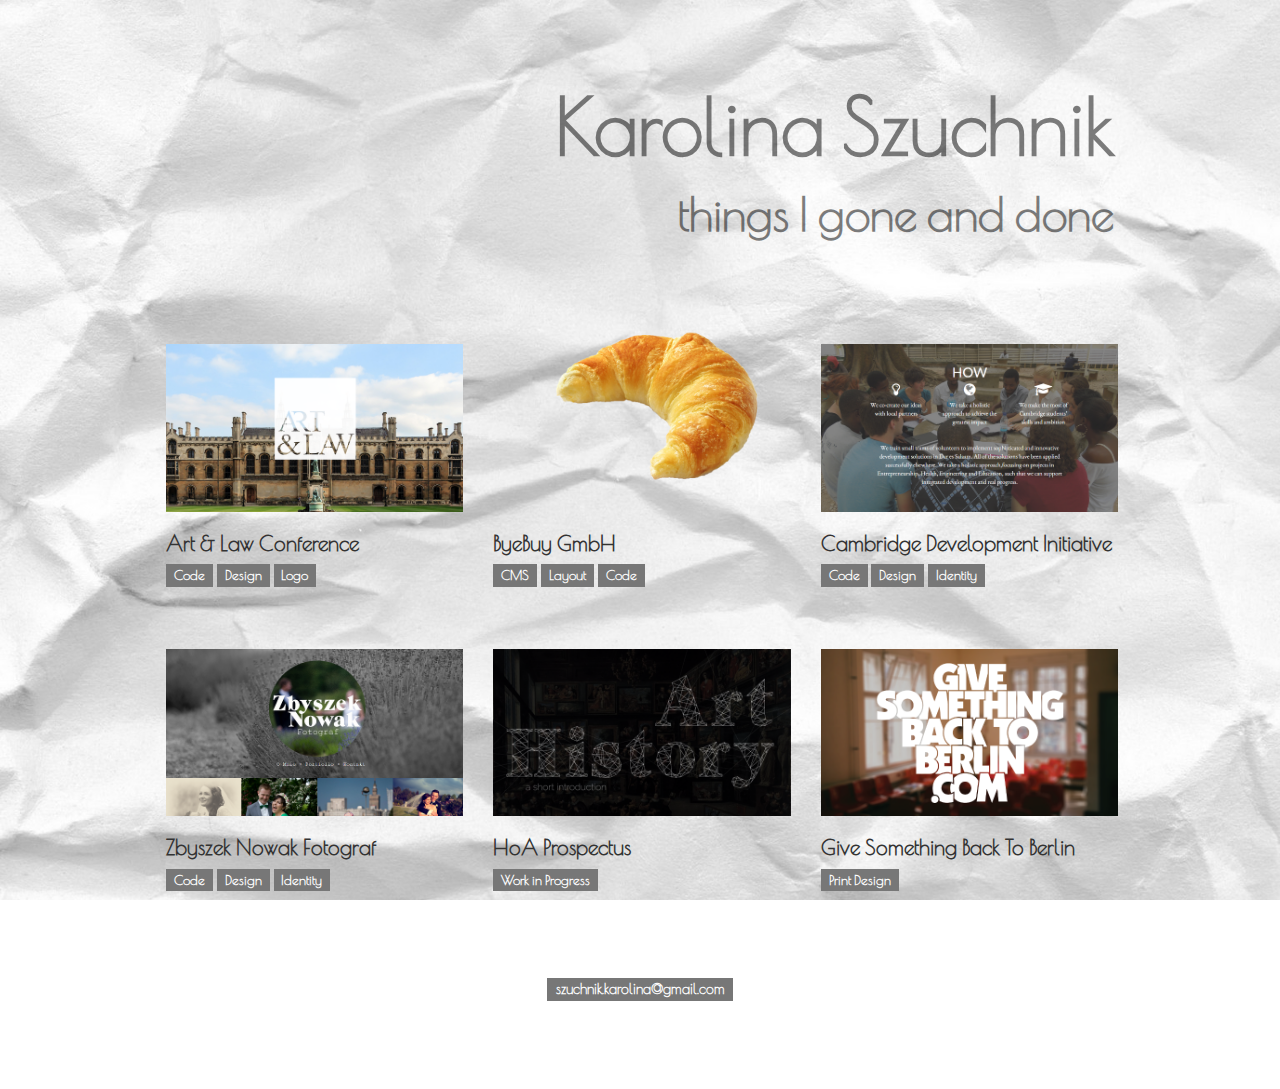
<file: index.html>
<!DOCTYPE html>
<html>
<head lang="en">
    <meta charset="UTF-8">
    <title>Karolina Szuchnik portfolio</title>
    <meta name="viewport" content="width=device-width, initial-scale=1, maximum-scale=1">

    <!--scripts-->
    <script type="javascript"src="bootstrap-3.3.5-dist/js/bootstrap.js"></script>

    <!--stylesheets-->
    <link rel="stylesheet" href="bootstrap-3.3.5-dist/css/bootstrap.css">
    <link rel="stylesheet" href="css/style.css">
    <link href='https://fonts.googleapis.com/css?family=Poiret+One' rel='stylesheet' type='text/css'>

</head>
<body>

<!--Header desktop-->
<div class="hidden-xs">

<div class="header-desktop">
    <h1>Karolina Szuchnik</h1>
    <h2>things I gone and done</h2>
</div>

<!-- Layout desktop-->
    <!--Thumbnails Row 1-->
    <div class="row row-centered thumbnails">

        <div class="col-xs-3 col-centered">
            <a href="art-and-law.html" class="thumbnail">
                <img src="img/thumbs/artlawtb.PNG" alt="...">
                <div>
                        <h3 class="title">Art & Law Conference</h3>
                        <span class="label label-default">Code</span>
                        <span class="label label-default">Design</span>
                        <span class="label label-default">Logo</span>
                </div>
            </a>
        </div>

        <div class="col-xs-3 col-centered">
            <a href="byebuy.html" class="thumbnail">
                <img src="img/thumbs/byebuyblog.png" alt="...">
                <div>
                    <h3 class="title">ByeBuy GmbH</h3>
                    <span class="label label-default">CMS</span>
                    <span class="label label-default">Layout</span>
                    <span class="label label-default">Code</span>
                </div>
            </a>
        </div>


        <div class="col-xs-3 col-centered">
            <a href="cambridge-development-initiative.html" class="thumbnail">
                <img src="img/thumbs/camdev.PNG" alt="...">
                <div>
                    <h3 class="title">Cambridge Development Initiative</h3>
                    <span class="label label-default">Code</span>
                    <span class="label label-default">Design</span>
                    <span class="label label-default">Identity</span>
                </div>
            </a>
        </div>

    
    </div>

    <!--Thumbnails Row 2-->
    <div class="row row-centered thumbnails">
        <div class="col-xs-3 col-centered">
            <a href="z-nowak.html" class="thumbnail">
                <img src="img/thumbs/znowak.PNG" alt="...">
                <div>
                    <h3 class="title">Zbyszek Nowak Fotograf</h3>
                    <span class="label label-default">Code</span>
                    <span class="label label-default">Design</span>
                    <span class="label label-default">Identity</span>
                </div>
            </a>
        </div>

        <div class="col-xs-3 col-centered">
            <a href="art-history-intro.html" class="thumbnail">
                <img src="img/thumbs/arthisttb.png" alt="...">
                <div>
                    <h3 class="title">HoA Prospectus</h3>
                    <span class="label label-default">Work in Progress</span>
                </div>
            </a>
        </div>

         <div class="col-xs-3 col-centered">
            <a href="give-sth-back-to-berlin.html" class="thumbnail">
                <img src="img/thumbs/gs.PNG" alt="...">
                <div>
                    <h3 class="title">Give Something Back To Berlin</h3>
                    <span class="label label-default">Print Design</span>
                </div>
            </a>
        </div>

    </div>
 </div>

<!--Layout Mobile-->
    <div class="container-fluid visible-xs">

        <div class="header-mobile">
            <h1>Karolina Szuchnik</h1>
            <h2>things I gone and done</h2>
        </div>


        <div class="mobile-item">
            <a href="art-and-law.html" class="thumbnail">
                <img src="img/thumbs/artlawtb.PNG" alt="...">
                <div class="row row-centered">
                    <h3 class="title">Art & Law Conference</h3>
                    <span class="label label-default">Code</span>
                    <span class="label label-default">Design</span>
                    <span class="label label-default">Logo</span>
                </div>
            </a>
        </div>

          <div class="mobile-item">
            <a href="byebuy.html" class="thumbnail">
                <img src="img/thumbs/byebuyblog.png" alt="...">
                <div class="row row-centered">
                    <h3 class="title">ByeBuy GmbH</h3>
                    <span class="label label-default">CMS</span>
                    <span class="label label-default">Layout</span>
                    <span class="label label-default">Code</span>
                </div>
            </a>
        </div>

        <div class="mobile-item">
            <a href="cambridge-development-initiative.html" class="thumbnail">
                <img src="img/thumbs/camdev.PNG" alt="...">
                <div class="row row-centered">
                    <h3 class="title">Cambridge Development Initiative</h3>
                    <span class="label label-default">Code</span>
                    <span class="label label-default">Design</span>
                    <span class="label label-default">Identity</span>
                </div>
            </a>
        </div>

        <div class="mobile-item">
            <a href="give-sth-back-to-berlin.html" class="thumbnail">
                <img src="img/thumbs/gs.PNG" alt="...">
                <div class="row row-centered">
                    <h3 class="title">Give Something Back To Berlin</h3>
                    <span class="label label-default">Print Design</span>
                </div>
            </a>
        </div>

        <div class="mobile-item">
            <a href="z-nowak.html" class="thumbnail">
                <img src="img/thumbs/znowak.PNG" alt="...">
                <div class="row row-centered">
                    <h3 class="title">Zbyszek Nowak Fotograf</h3>
                    <span class="label label-default">Code</span>
                    <span class="label label-default">Design</span>
                    <span class="label label-default">Identity</span>
                </div>
            </a>
        </div>

        <div class="mobile-item">
            <a href="art-history-intro.html" class="thumbnail">
                <img src="img/thumbs/arthisttb.png" alt="...">
                <div class="row row-centered">
                    <h3 class="title">HoA Prospectus</h3>
                    <span class="label label-default">Work in Progress</span>
                </div>
            </a>
        </div>

    </div>



<footer>
    <span class="label label-default contact">szuchnik.karolina@gmail.com</span>
</footer>

</div>

</body>
</html>
</file>
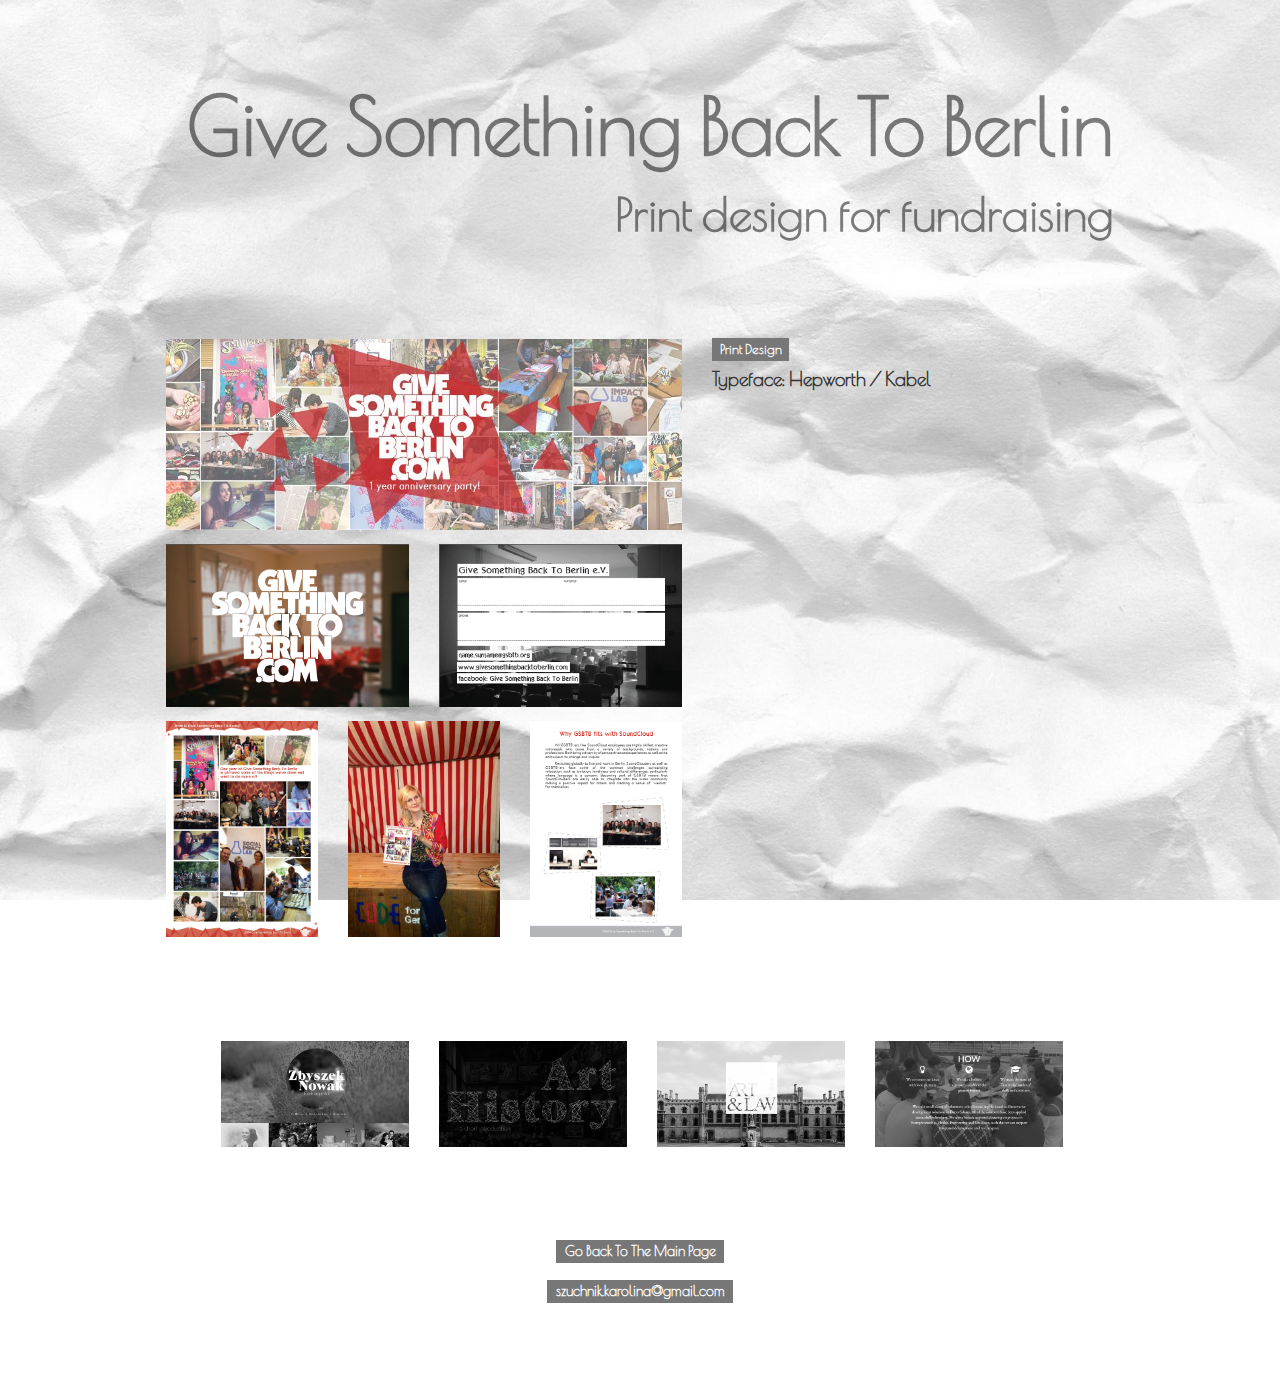
<file: give-sth-back-to-berlin.html>
<!DOCTYPE html>
<html>
<head lang="en">
    <meta charset="UTF-8">
    <title>Give Something Back To Berlin</title>
    <meta name="viewport" content="width=device-width, initial-scale=1, maximum-scale=1">
    
    <!--scripts-->
    <script type="javascript"src="bootstrap-3.3.5-dist/js/bootstrap.js"></script>

    <!--stylesheets-->
    <link rel="stylesheet" href="bootstrap-3.3.5-dist/css/bootstrap.css">
    <link rel="stylesheet" href="css/style.css">
    <link rel="stylesheet" href="css/smallpages.css">
    <link href='https://fonts.googleapis.com/css?family=Poiret+One' rel='stylesheet' type='text/css'>

</head>
<body>

<!--Layout Desktop-->

<div class="hidden-xs hidden-sm hidden-md">
    <div class="header-desktop">
        <h1>Give Something Back To Berlin</h1>
        <h2>Print design for fundraising</h2>
    </div>

    <div class="row row-centered project-desktop">
        <!--Images-->
        <div class="col-xs-5 col-centered">
            <img src="img/banner.jpg" class="img-responsive">
            <div class="row">
                <div class="col-xs-6">
                    <img src="img/c1.PNG" class="img-responsive">
                </div>
                <div class="col-xs-6">
                    <img src="img/c2.PNG" class="img-responsive">
                </div>
            </div>
            <div class="row">
                <div class="col-xs-4">
                    <img src="img/page1.PNG" class="img-responsive">
                </div>
                <div class="col-xs-4">
                    <img src="img/onepager.jpg" class="img-responsive">
                </div>
                <div class="col-xs-4">
                    <img src="img/page2.PNG" class="img-responsive">
                </div>
            </div>
        </div>


        <div class="col-xs-4 col-centered description">
            <span class="label label-default">Print Design</span>

            <h4>Typeface: Hepworth / Kabel </h4>

            <p> </p>
        </div>
    </div>


    <div class="other">
        <div class=" row row-centered">
            <div class="col-xs-2 col-centered">
                <a href="z-nowak.html" class="thumbnail">
                    <img src="img/thumbs/znowak.PNG" alt="...">
                </a>
            </div>

            <div class="col-xs-2 col-centered">
                <a href="art-history-intro.html" class="thumbnail">
                    <img src="img/thumbs/arthisttb.png" alt="...">
                </a>
            </div>

            <div class="col-xs-2 col-centered">
                <a href="art-and-law.html" class="thumbnail">
                    <img src="img/thumbs/artlawtb.PNG" alt="...">
                </a>
            </div>

            <div class="col-xs-2 col-centered">
                <a href="cambridge-development-initiative.html" class="thumbnail">
                    <img src="img/thumbs/camdev.PNG" alt="...">
                </a>
            </div>

        </div>
    </div>
</div>

<!--Layout SM-->

<div class="visible-md visible-sm">

    <div class="header-tablet">
        <h1>Give Something Back To Berlin</h1>
        <h2>Print design for fundraising</h2>
    </div>

    <div class="row row-centered project-tablet">
        <!--Images-->
        <div class="col-xs-6 col-centered">
            <img src="img/banner.jpg" class="img-responsive">
            <div class="row">
                <div class="col-xs-6">
                    <img src="img/c1.PNG" class="img-responsive">
                </div>
                <div class="col-xs-6">
                    <img src="img/c2.PNG" class="img-responsive">
                </div>
            </div>
            <div class="row">
                <div class="col-xs-4">
                    <img src="img/page1.PNG" class="img-responsive">
                </div>
                <div class="col-xs-4">
                    <img src="img/onepager.jpg" class="img-responsive">
                </div>
                <div class="col-xs-4">
                    <img src="img/page2.PNG" class="img-responsive">
                </div>
            </div>
        </div>


        <div class="col-xs-5 col-centered description">
            <span class="label label-default">Print Design</span>

            <h4>Typeface: Hepworth / Kabel </h4>

            <p> </p>
        </div>
    </div>


    <div class="other">
        <div class=" row row-centered">
            <div class="col-xs-11 col-centered">
                <div class="col-xs-3 col-centered">
                    <a href="z-nowak.html" class="thumbnail">
                        <img src="img/thumbs/znowak.PNG" alt="...">
                    </a>
                </div>

                <div class="col-xs-3 col-centered">
                    <a href="art-history-intro.html" class="thumbnail">
                        <img src="img/thumbs/arthisttb.png" alt="...">
                    </a>
                </div>

                <div class="col-xs-3 col-centered">
                    <a href="art-and-law.html" class="thumbnail">
                        <img src="img/thumbs/artlawtb.PNG" alt="...">
                    </a>
                </div>

                <div class="col-xs-3 col-centered">
                    <a href="cambridge-development-initiative.html" class="thumbnail">
                        <img src="img/thumbs/camdev.PNG" alt="...">
                    </a>
                </div>

        </div>
    </div>
</div>
</div>

<!--Layout mobile-->

<div class="visible-xs container-fluid">

    <div class="header-mobile">
        <h1>Give Something Back To Berlin</h1>
        <h2>Print design for fundraising</h2>
    </div>

    <div class="project-mobile">
        <img src="img/banner.jpg" class="img-responsive">

        <div class="description-mobile">
                <span class="label label-default">Print Design</span>

                <h4>Typeface: Hepworth / Kabel </h4>

                <p> </p>
        </div>

    </div>
</div>

<footer>
    <a href="index.html"><span class="label label-default contact">Go Back To The Main Page</span></a>
    <h2> </h2>
    <span class="label label-default contact">szuchnik.karolina@gmail.com</span>
</footer>

</body>
</html>
</file>
<file: css/style.css>
@font-face {
      font-family: "Coves";
      src: url("CovesLight.otf");
    }

 @font-face {
      font-family: "Coves2";
      src: url("CovesBold.otf");
    }   

/*Background*/

html {
    background: url("../img/paper.jpg") no-repeat center center fixed;
    -webkit-background-size: cover;
    -moz-background-size: cover;
    -o-background-size: cover;
    background-size: cover;
}

body {
    padding: 0;
    padding-bottom: 7%;
    max-width: inherit;
    overflow-x: hidden;
}

/* grid */

.row {
    margin-right: -15px;
    margin-left: -15px;
}

.row-centered {
    text-align:center;
}
.col-centered {
    display: inline-table;
    float:none;
    /* reset the text-align */
    text-align:left;
    /* inline-block space fix*/
    margin-right:-4px;
}

.thumbnails {
    padding-top: 5%;
}

.project-desktop {
    padding-top: 7%;
    padding-bottom: 7%;
}

.project-tablet {
    padding-top: 5%;
    padding-bottom: 5%;
}

.mobile-item{
    padding-top: 4%;
    padding-bottom: 4%;
}

.description
{
    vertical-align: top;
}

.description-mobile {
    padding: 7% 0 3% 0;
}

.project-desktop img, .project-mobile img, .project-tablet img
{
    padding-bottom: 1em;
}

.visible-xs {max-width: 600px}
/*Fonts etc*/

.header-desktop {
    padding: 5% 13% 0 5%;
    text-align: right;
    }

.header-tablet {
    padding: 5% 7% 0 5%;
    text-align: right;
}

.header-mobile {
    text-align: right;
    padding: 5% 0 5% 0;
}

h1{
    font-family: 'Poiret One', sans-serif;
    font-weight: 600;
    font-size: 5.5em;
    color: #000000;
    opacity: 0.5;
   }


h2{
    font-family: 'Poiret One', sans-serif;
    font-weight: 600;
    font-size: 3.3em;
    color: #000000;
    opacity: 0.5;
}

h3{
    font-family: 'Poiret One', sans-serif;
    font-size: 1.5em;
    font-weight: 700;
    color: #333333;
}

h4{
    font-family: 'Poiret One', sans-serif;
    font-size: 1.35em;
    font-weight: 700;
    color: #333333;
}


p{
    font-family: 'Coves', sans-serif;
    font-weight: 400;
    line-height: 1.2em;
    font-size: 1.25em;
    color: #141414;
}

.contact {
    font-size: 1em;
}

.label{
    font-family: 'Poiret One', sans-serif;
    font-weight: 600;
    }


.btn{
    font-family: 'Poiret One', sans-serif;
    font-weight: 600;
}

footer{
    text-align: center;
    padding-top: 7%;
}

/*Text sizing*/

@media (max-width: 1200px) and (min-width: 992px) {
    h1 {font-size: 4.583em}
    h2 {font-size: 2.75em; margin-top: 15px;}
    h3 {font-size: 1.25em}
    .label {font-size: 90%}
}

@media (max-width: 992px) and (min-width: 768px) {
    h1 {font-size: 3.819em}
    h2 {font-size: 2.292em; margin-top: 15px;}
    h3 {font-size: 1.042em}
    .label {font-size: 80%}
}

@media (max-width: 768px) {
    h1 {font-size: 3.183em}
    h2 {font-size: 1.91em; margin-top: 10px;}
}
/*
@media (max-width: 400px) {
    h1 {font-size: 3.3em}
    h2 {font-size: 2em; margin-top: 10px;}
}
/*hover blur*/
.thumbnail:hover {-webkit-filter: hue-rotate(180deg);}


/*transition*/
body {
    -webkit-animation:fadein 0.7s;
    animation:fadein 0.7s ease both;
}
@-webkit-keyframes fadein { from {opacity:0} to {opacity:1} }
@keyframes fadein { from {opacity:0} to {opacity:1} }
</file>
<file: css/smallpages.css>
.thumbnail {-webkit-filter: grayscale(100%);}
.thumbnail:hover {-webkit-filter: hue-rotate(180deg);}
</file>
